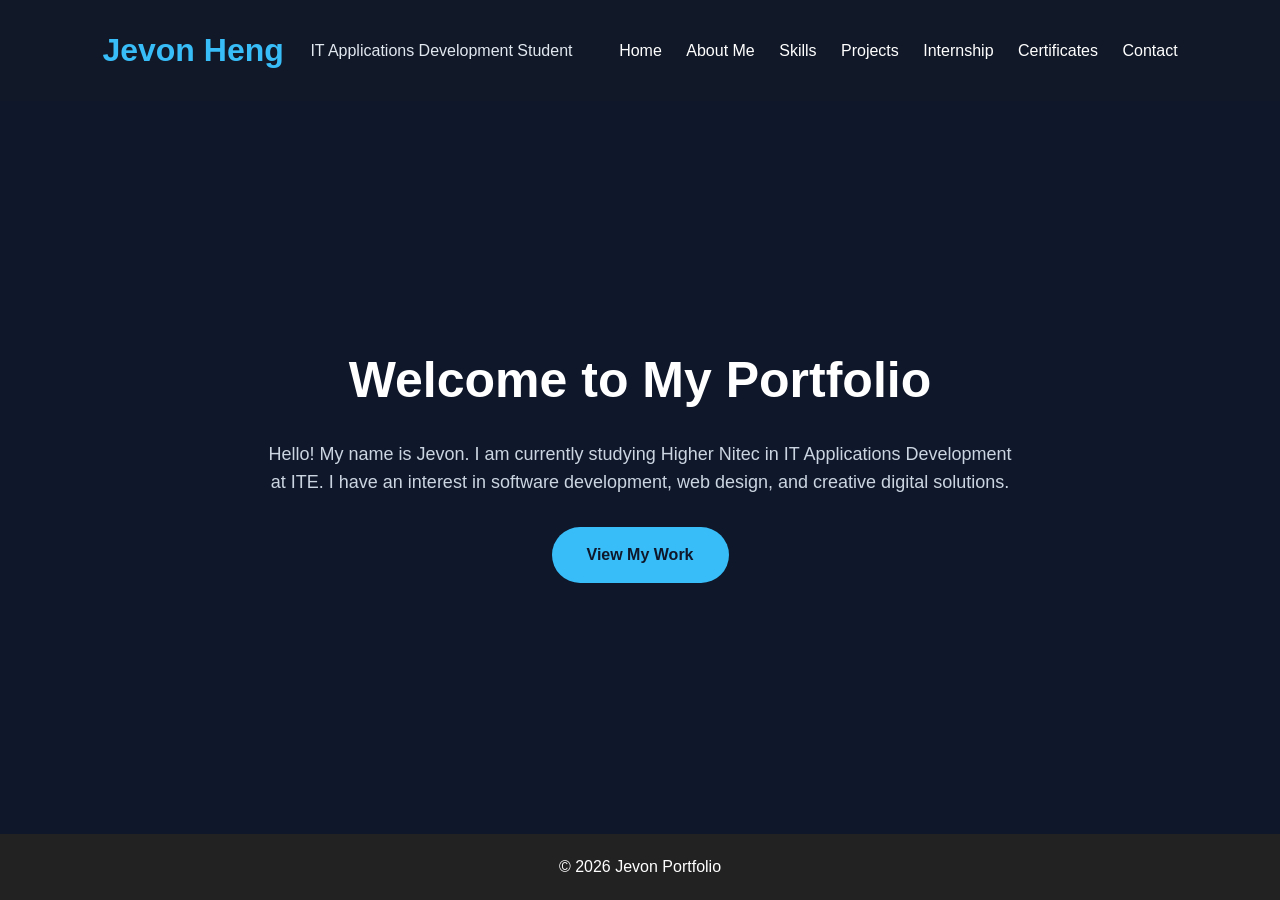
<file: index.html>
<!DOCTYPE html>
<html>
<head>
    <title>Jevon's Portfolio</title>
    <link rel="stylesheet" href="style.css">
    <meta name="viewport" content="width=device-width, initial-scale=1.0">
</head>

<body>

<header>
    <h1>Jevon Heng</h1>
    <p>IT Applications Development Student</p>

    <nav>
        <a href="index.html">Home</a>
        <a href="about.html">About Me</a>
        <a href="skills.html">Skills</a>
        <a href="projects.html">Projects</a>
        <a href="internship.html">Internship</a>
        <a href="certificates.html">Certificates</a>
        <a href="contact.html">Contact</a>
    </nav>
</header>


<section class="hero">

    <h2>Welcome to My Portfolio</h2>

    <p>
        Hello! My name is Jevon. I am currently studying 
        Higher Nitec in IT Applications Development at ITE.
        I have an interest in software development, web design,
        and creative digital solutions.
    </p>

    <a class="button" href="projects.html">
        View My Work
    </a>

</section>


<footer>
    <p>© 2026 Jevon Portfolio</p>
</footer>


</body>
</html>
</file>
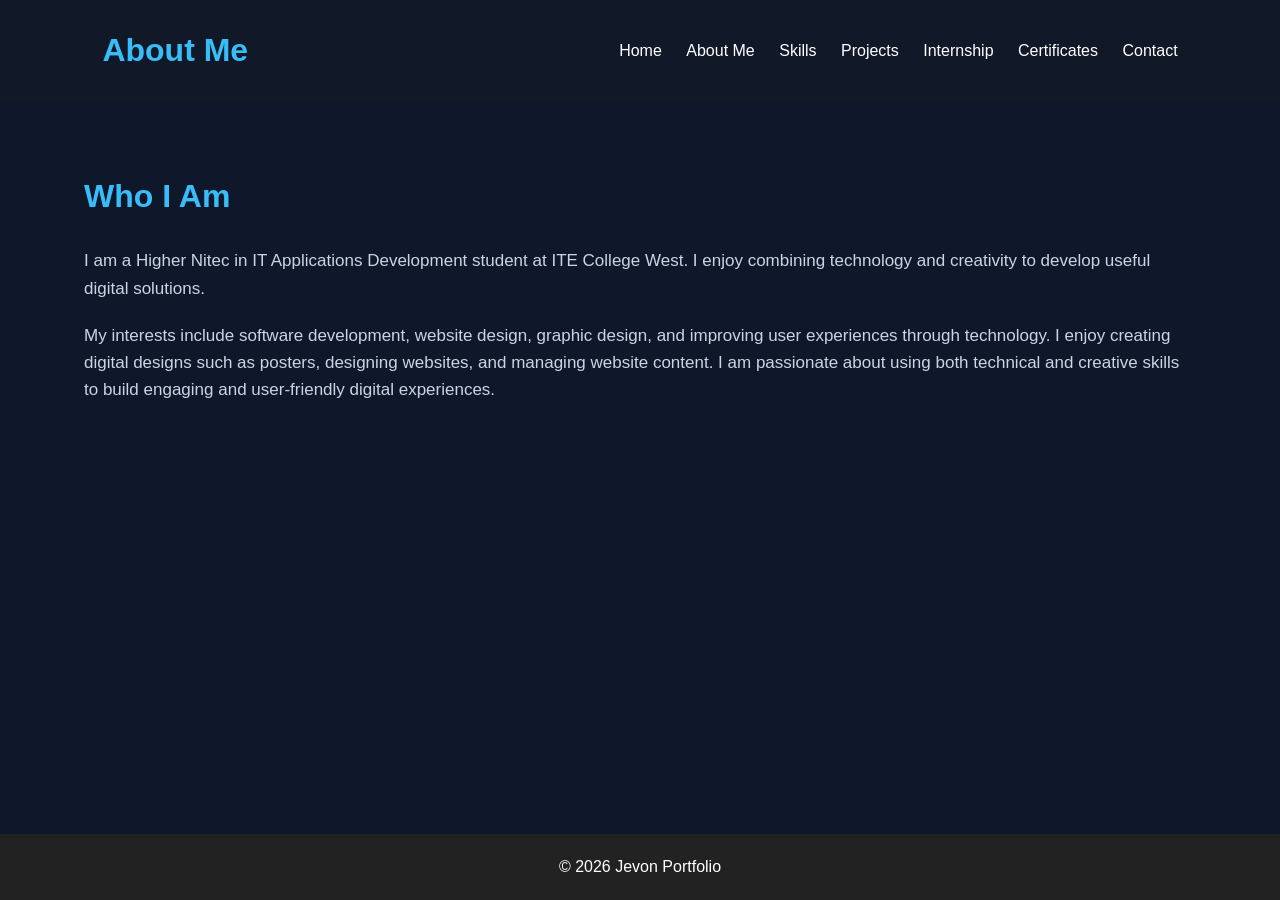
<file: about.html>
<!DOCTYPE html>
<html>
<head>
    <title>About Me</title>
    <link rel="stylesheet" href="style.css">
    <meta name="viewport" content="width=device-width, initial-scale=1.0">
</head>

<body>

<header>
<h1>About Me</h1>

<nav>
<a href="index.html">Home</a>
<a href="about.html">About Me</a>
<a href="skills.html">Skills</a>
<a href="projects.html">Projects</a>
<a href="internship.html">Internship</a>
<a href="certificates.html">Certificates</a>
<a href="contact.html">Contact</a>
</nav>

</header>


<section class="content">

<h2>Who I Am</h2>

<p>
I am a Higher Nitec in IT Applications Development student at ITE College West.
I enjoy combining technology and creativity to develop useful digital solutions.
</p>

<p>
My interests include software development, website design, graphic design,
and improving user experiences through technology. I enjoy creating digital
designs such as posters, designing websites, and managing website content.
I am passionate about using both technical and creative skills to build
engaging and user-friendly digital experiences.
</p>

</section>


<footer>
<p>© 2026 Jevon Portfolio</p>
</footer>
</file>
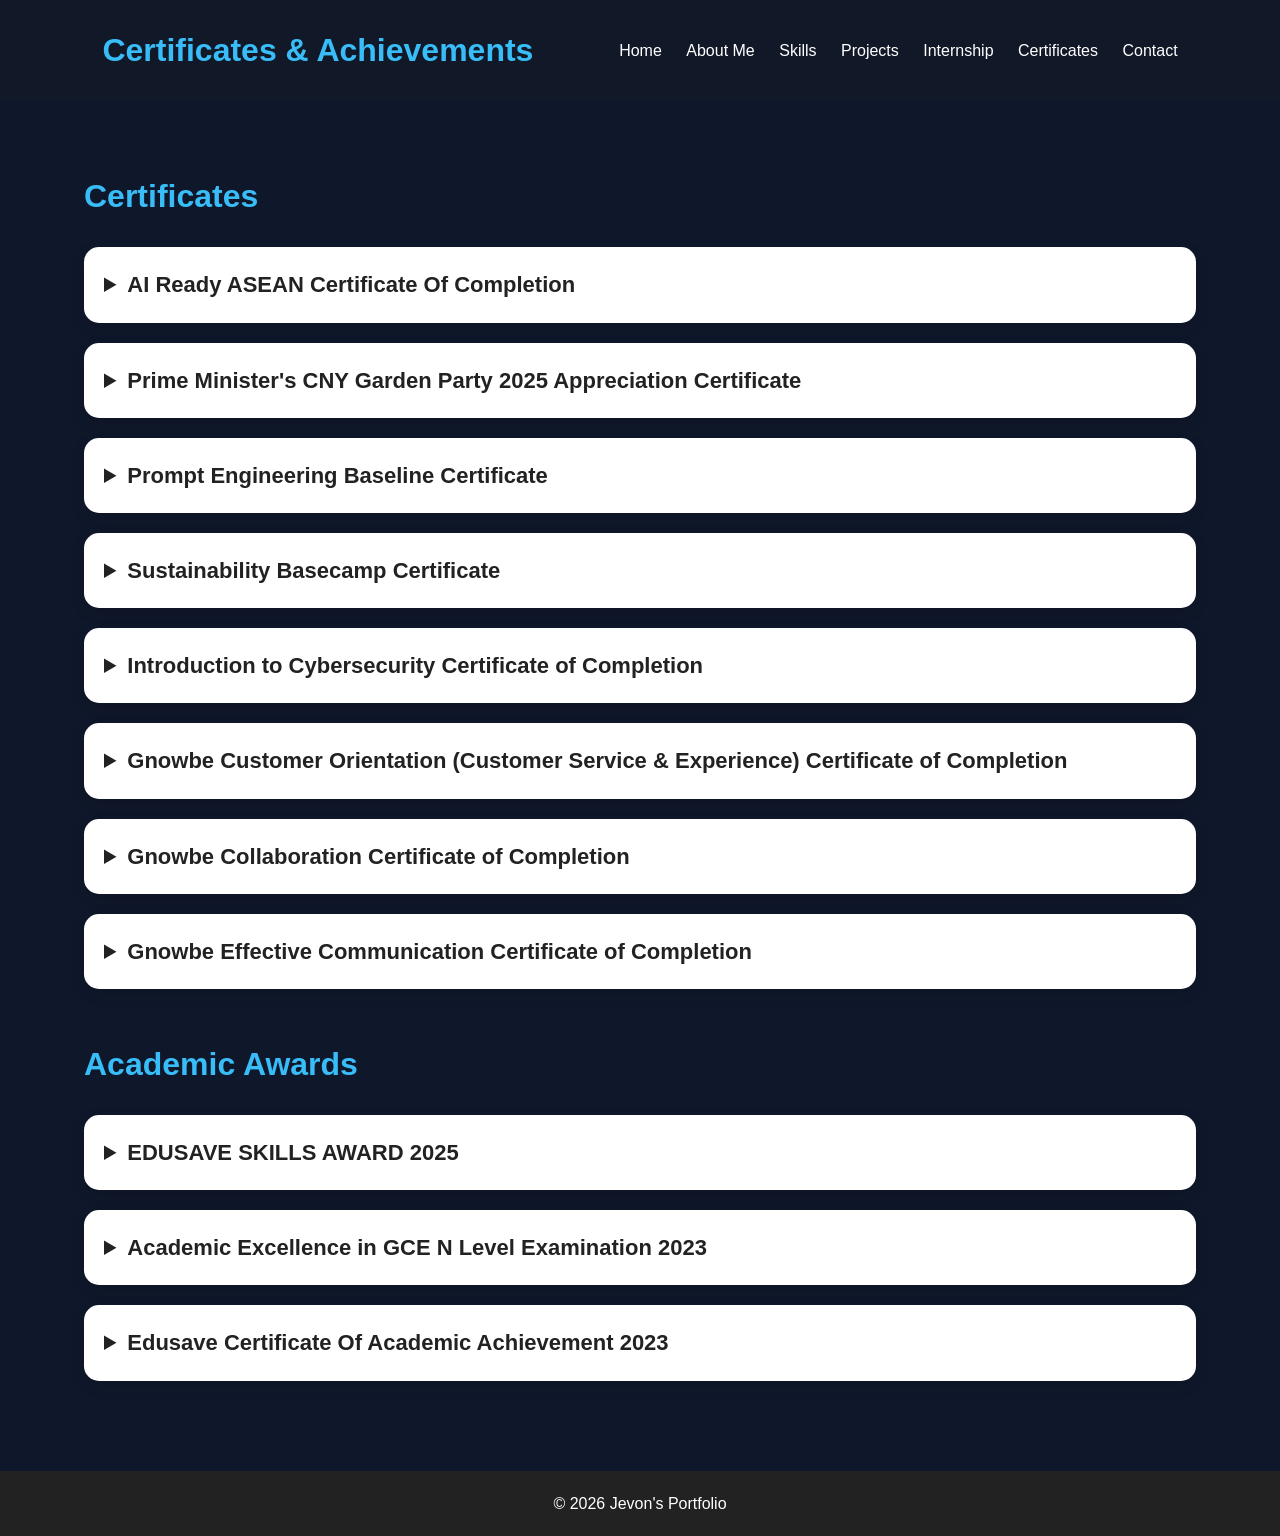
<file: certificates.html>
<!DOCTYPE html>
<html>
<head>
    <title>Certificates</title>
    <link rel="stylesheet" href="style.css">
    <meta name="viewport" content="width=device-width, initial-scale=1.0">
</head>

<body>

<header>

<h1>Certificates & Achievements</h1>

<nav>
    <a href="index.html">Home</a>
    <a href="about.html">About Me</a>
    <a href="skills.html">Skills</a>
    <a href="projects.html">Projects</a>
    <a href="internship.html">Internship</a>
    <a href="certificates.html">Certificates</a>
    <a href="contact.html">Contact</a>
</nav>

</header>


<section class="content">


<h2>Certificates</h2>


<div class="certificate-dropdown">


<!-- Certificate 1 -->
<details>
<summary>
AI Ready ASEAN Certificate Of Completion
</summary>

<div class="certificate-content">

<img src="images/portfolio_cert_and_achievement/ai_ready_asean_cert.png">

</div>

</details>



<!-- Certificate 2 -->
<details>
<summary>
Prime Minister's CNY Garden Party 2025 Appreciation Certificate
</summary>

<div class="certificate-content">

<img src="images/portfolio_cert_and_achievement/CNY_Garden_Party_Appreciation_Cert.jpg">

</div>

</details>



<!-- Certificate 3 -->
<details>
<summary>
Prompt Engineering Baseline Certificate
</summary>

<div class="certificate-content">

<img src="images/portfolio_cert_and_achievement/prompt_engineering_baseline_cert.png">

</div>

</details>



<!-- Certificate 4 -->
<details>
<summary>
Sustainability Basecamp Certificate
</summary>

<div class="certificate-content">

<img src="images/portfolio_cert_and_achievement/sustainability_basecamp_cert.png">

</div>

</details>



<!-- Certificate 5 -->
<details>
<summary>
Introduction to Cybersecurity Certificate of Completion
</summary>

<div class="certificate-content">

<img src="images/portfolio_cert_and_achievement/Introduction_to_cybersecurity_cert.png">

</div>

</details>



<!-- Certificate 6 -->
<details>
<summary>
Gnowbe Customer Orientation (Customer Service & Experience) Certificate of Completion
</summary>

<div class="certificate-content">

<img src="images/portfolio_cert_and_achievement/mod_3_customer-orientation_cert.png">

</div>

</details>



<!-- Certificate 7 -->
<details>
<summary>
Gnowbe Collaboration Certificate of Completion
</summary>

<div class="certificate-content">

<img src="images/portfolio_cert_and_achievement/mod_2_collaboration_cert.png">

</div>

</details>



<!-- Certificate 8 -->
<details>
<summary>
Gnowbe Effective Communication Certificate of Completion
</summary>

<div class="certificate-content">

<img src="images/portfolio_cert_and_achievement/mod_1_effective_communication_cert.png">

</div>

</details>



<h2 class="award-title">
Academic Awards
</h2>



<details>
<summary>
EDUSAVE SKILLS AWARD 2025
</summary>

<div class="certificate-content">

<img src="images/portfolio_cert_and_achievement/Edusave_Skills_Award_2025.jpeg">

</div>

</details>



<details>
<summary>
Academic Excellence in GCE N Level Examination 2023
</summary>

<div class="certificate-content">

<img src="images/portfolio_cert_and_achievement/Certificate_for_achieving_academic_excellence_in_the_GCE_N-Level.jpg">

</div>

</details>



<details>
<summary>
Edusave Certificate Of Academic Achievement 2023
</summary>

<div class="certificate-content">

<img src="images/portfolio_cert_and_achievement/Edusave_Cert_of_Academic_Achievement.jpg">

</div>

</details>


</div>


</section>


<footer>

<p>© 2026 Jevon's Portfolio</p>

</footer>


</body>
</html>
</file>
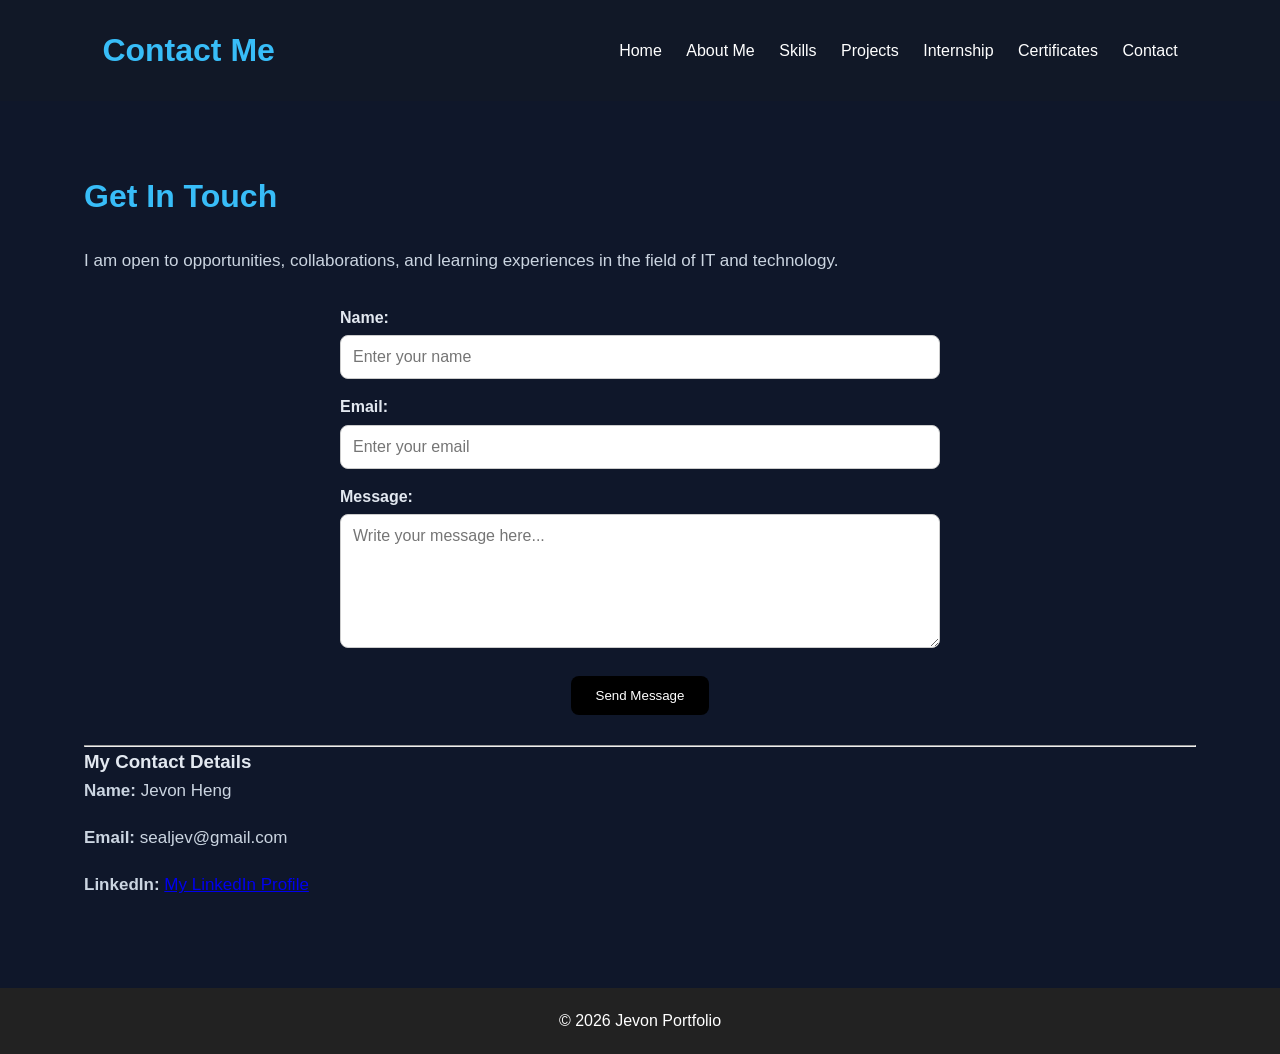
<file: contact.html>
<!DOCTYPE html>
<html>

<head>
    <title>Contact</title>
    <link rel="stylesheet" href="style.css">
    <meta name="viewport" content="width=device-width, initial-scale=1.0">
</head>


<body>


<header>

<h1>Contact Me</h1>


<nav>
<a href="index.html">Home</a>
<a href="about.html">About Me</a>
<a href="skills.html">Skills</a>
<a href="projects.html">Projects</a>
<a href="internship.html">Internship</a>
<a href="certificates.html">Certificates</a>
<a href="contact.html">Contact</a>
</nav>


</header>



<section class="content">


<h2>Get In Touch</h2>


<p>
I am open to opportunities, collaborations, and learning experiences
in the field of IT and technology.
</p>



<form action="https://formspree.io/f/mnjejqky" method="POST">


    <label>Name:</label>
    <input type="text" name="name" placeholder="Enter your name" required>



    <label>Email:</label>
    <input type="email" name="email" placeholder="Enter your email" required>



    <label>Message:</label>
    <textarea name="message" rows="6" placeholder="Write your message here..." required></textarea>



    <button type="submit">
        Send Message
    </button>


</form>



<hr>



<h3>My Contact Details</h3>



<p>
<strong>Name:</strong> Jevon Heng
</p>



<p>
<strong>Email:</strong> sealjev@gmail.com
</p>



<p>
<strong>LinkedIn:</strong>
<a href="https://www.linkedin.com/in/jevon-heng-413606349">
My LinkedIn Profile
</a>
</p>



</section>




<footer>

<p>© 2026 Jevon Portfolio</p>

</footer>



</body>

</html>
</file>
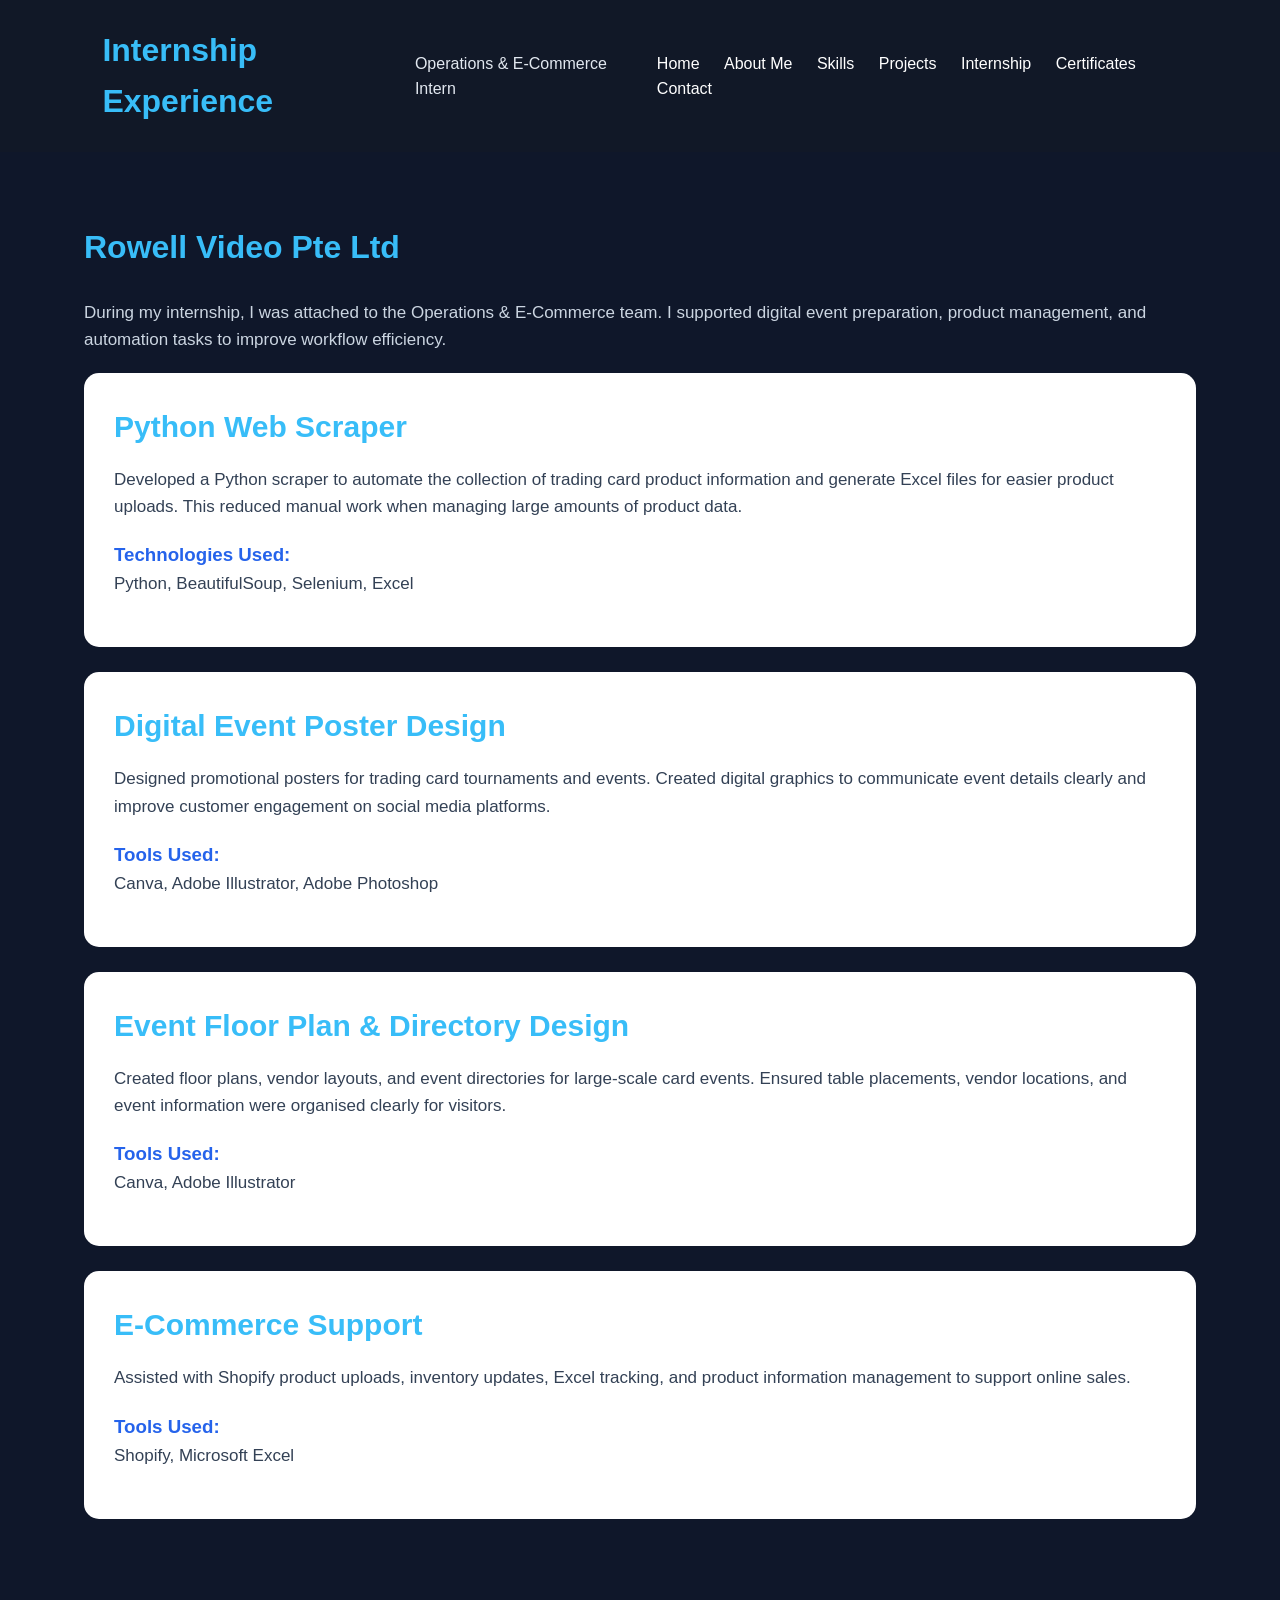
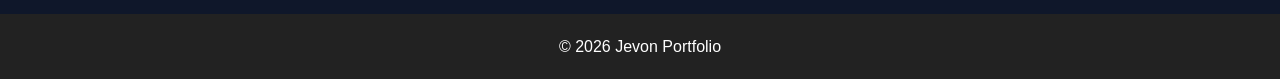
<file: internship.html>
<!DOCTYPE html>
<html lang="en">

<head>
    <meta charset="UTF-8">
    <meta name="viewport" content="width=device-width, initial-scale=1.0">
    <title>Internship - Jevon's Portfolio</title>
    <link rel="stylesheet" href="style.css">
</head>

<body>

<header>
    <h1>Internship Experience</h1>
    <p>Operations & E-Commerce Intern</p>

    <nav>
        <a href="index.html">Home</a>
        <a href="about.html">About Me</a>
        <a href="skills.html">Skills</a>
        <a href="projects.html">Projects</a>
        <a href="internship.html">Internship</a>
        <a href="certificates.html">Certificates</a>
        <a href="contact.html">Contact</a>
    </nav>
</header>


<section class="content">

    <h2>Rowell Video Pte Ltd</h2>

    <p>
        During my internship, I was attached to the Operations & E-Commerce team.
        I supported digital event preparation, product management, and automation
        tasks to improve workflow efficiency.
    </p>


    <div class="project">

        <h2>Python Web Scraper</h2>

        <p>
            Developed a Python scraper to automate the collection of trading card
            product information and generate Excel files for easier product uploads.
            This reduced manual work when managing large amounts of product data.
        </p>

        <h3>Technologies Used:</h3>

        <p>
            Python, BeautifulSoup, Selenium, Excel
        </p>

    </div>



    <div class="project">

        <h2>Digital Event Poster Design</h2>

        <p>
            Designed promotional posters for trading card tournaments and events.
            Created digital graphics to communicate event details clearly and
            improve customer engagement on social media platforms.
        </p>

        <h3>Tools Used:</h3>

        <p>
            Canva, Adobe Illustrator, Adobe Photoshop
        </p>

    </div>



    <div class="project">

        <h2>Event Floor Plan & Directory Design</h2>

        <p>
            Created floor plans, vendor layouts, and event directories for
            large-scale card events. Ensured table placements, vendor locations,
            and event information were organised clearly for visitors.
        </p>

        <h3>Tools Used:</h3>

        <p>
            Canva, Adobe Illustrator
        </p>

    </div>



    <div class="project">

        <h2>E-Commerce Support</h2>

        <p>
            Assisted with Shopify product uploads, inventory updates, Excel
            tracking, and product information management to support online sales.
        </p>

        <h3>Tools Used:</h3>

        <p>
            Shopify, Microsoft Excel
        </p>

    </div>


</section>


<footer>
    <p>© 2026 Jevon Portfolio</p>
</footer>


</body>
</html>
</file>
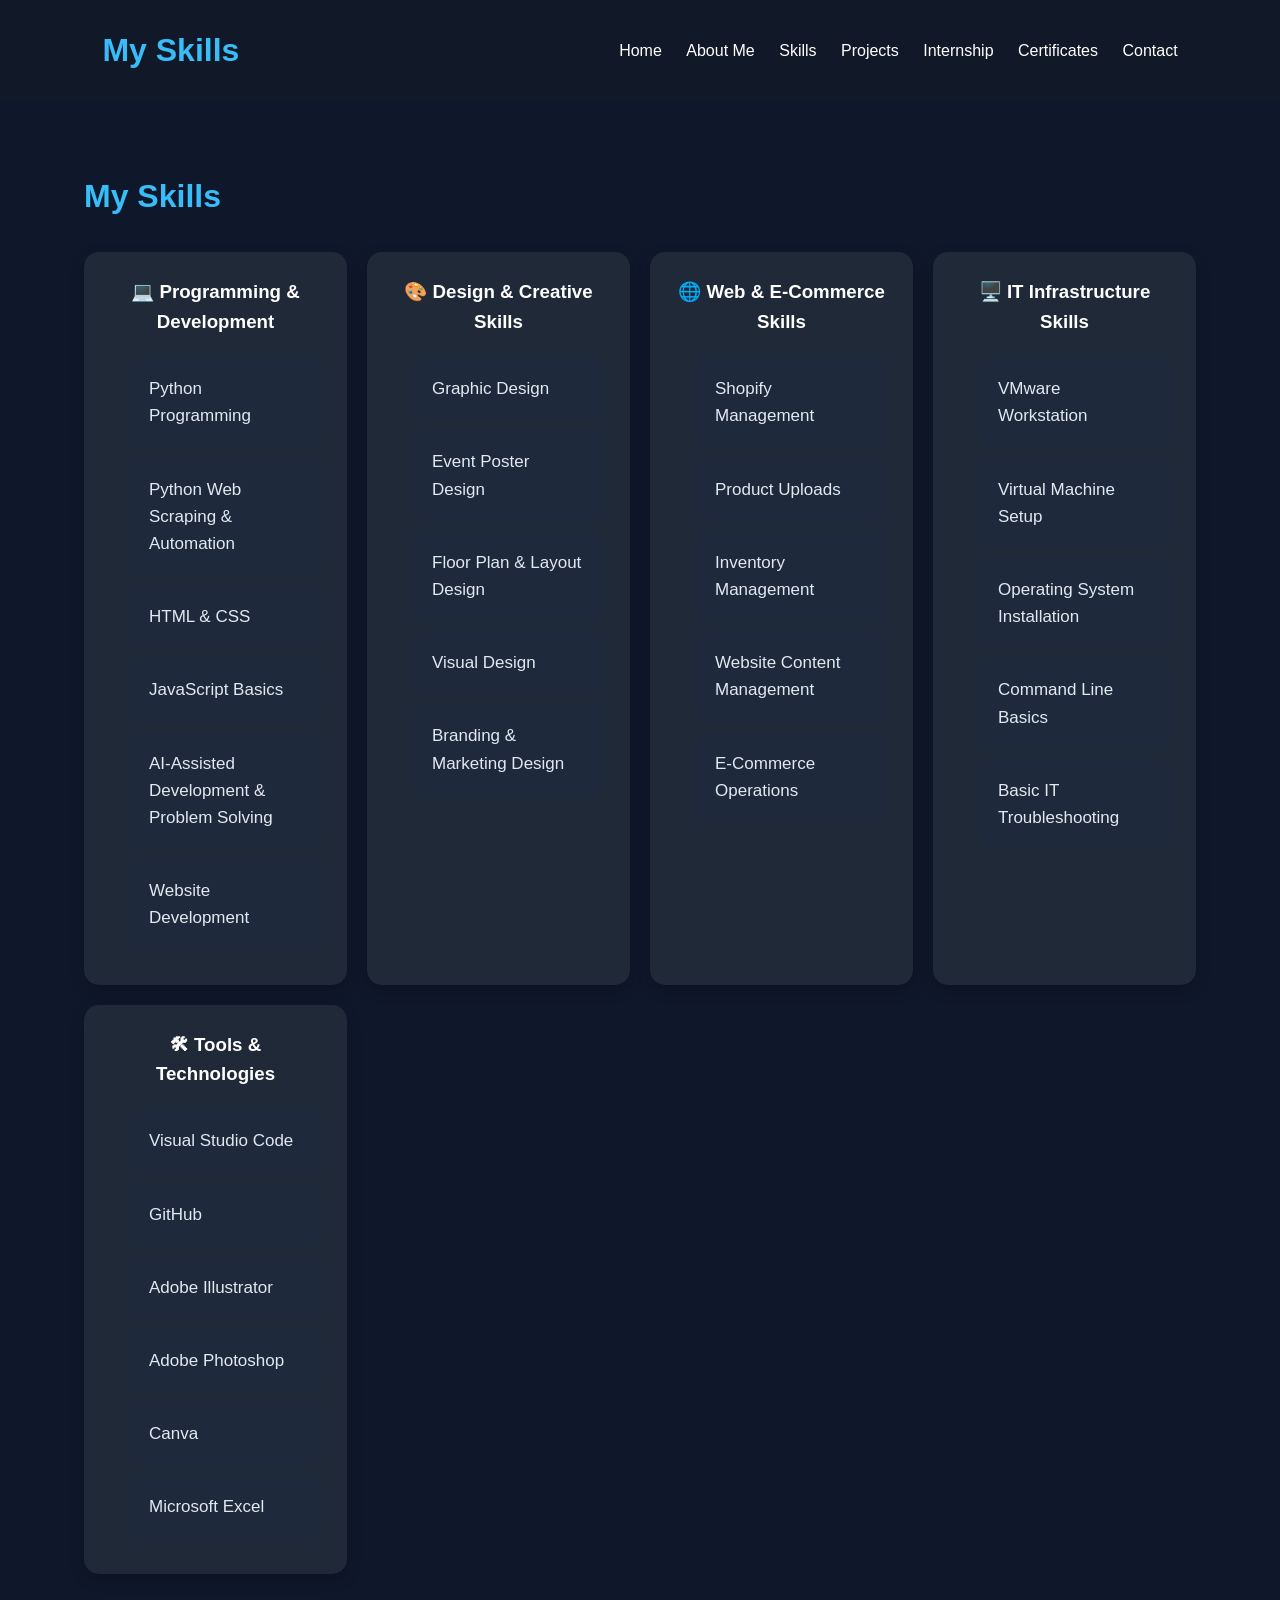
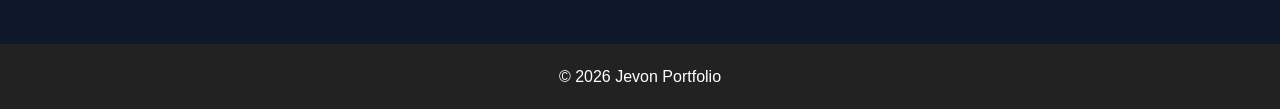
<file: skills.html>
<!DOCTYPE html>
<html>

<head>
<title>Skills</title>
<link rel="stylesheet" href="style.css">
<meta name="viewport" content="width=device-width, initial-scale=1.0">
</head>

<body>

<header>

<h1>My Skills</h1>

<nav>
<a href="index.html">Home</a>
<a href="about.html">About Me</a>
<a href="skills.html">Skills</a>
<a href="projects.html">Projects</a>
<a href="internship.html">Internship</a>
<a href="certificates.html">Certificates</a>
<a href="contact.html">Contact</a>
</nav>

</header>


<section class="content">

<h2>My Skills</h2>

<div class="skills-container">


<div class="skill-card">

<h3>💻 Programming & Development</h3>

<ul>
<li>Python Programming</li>
<li>Python Web Scraping & Automation</li>
<li>HTML & CSS</li>
<li>JavaScript Basics</li>
<li>AI-Assisted Development & Problem Solving</li>
<li>Website Development</li>
</ul>

</div>



<div class="skill-card">

<h3>🎨 Design & Creative Skills</h3>

<ul>
<li>Graphic Design</li>
<li>Event Poster Design</li>
<li>Floor Plan & Layout Design</li>
<li>Visual Design</li>
<li>Branding & Marketing Design</li>
</ul>

</div>



<div class="skill-card">

<h3>🌐 Web & E-Commerce Skills</h3>

<ul>
<li>Shopify Management</li>
<li>Product Uploads</li>
<li>Inventory Management</li>
<li>Website Content Management</li>
<li>E-Commerce Operations</li>
</ul>

</div>



<div class="skill-card">

<h3>🖥️ IT Infrastructure Skills</h3>

<ul>
<li>VMware Workstation</li>
<li>Virtual Machine Setup</li>
<li>Operating System Installation</li>
<li>Command Line Basics</li>
<li>Basic IT Troubleshooting</li>
</ul>

</div>



<div class="skill-card">

<h3>🛠 Tools & Technologies</h3>

<ul>
<li>Visual Studio Code</li>
<li>GitHub</li>
<li>Adobe Illustrator</li>
<li>Adobe Photoshop</li>
<li>Canva</li>
<li>Microsoft Excel</li>
</ul>

</div>


</div>

</section>


<footer>

<p>© 2026 Jevon Portfolio</p>

</footer>


<script src="script.js"></script>

</body>

</html>
</file>
<file: style.css>
/* =========================
   GENERAL SETTINGS
========================= */

* {
    margin: 0;
    padding: 0;
    box-sizing: border-box;
    font-family: "Segoe UI", Arial, sans-serif;
}

body {
    background: #0f172a;
    color: #e2e8f0;
    line-height: 1.6;
    min-height: 100vh;
    display: flex;
    flex-direction: column;
}


/* =========================
   HEADER
========================= */

header {
    background: #111827;
    padding: 25px 8%;
    display: flex;
    justify-content: space-between;
    align-items: center;
    position: sticky;
    top: 0;
    z-index: 100;
}


header h1 {
    color: #38bdf8;
    font-size: 32px;
}


/* =========================
   NAVIGATION
========================= */

nav a {
    color: white;
    text-decoration: none;
    margin-left: 20px;
    font-size: 16px;
    transition: 0.3s;
}


nav a:hover {
    color: #38bdf8;
}



/* =========================
   HOME HERO SECTION
========================= */

.hero {
    min-height: 80vh;
    display: flex;
    flex-direction: column;
    justify-content: center;
    align-items: center;
    text-align: center;
    padding: 40px;
}


.hero h2 {
    font-size: 50px;
    margin-bottom: 20px;
    color: white;
}


.hero p {
    max-width: 750px;
    font-size: 18px;
    color: #cbd5e1;
}


/* =========================
   BUTTON
========================= */

.button {
    margin-top: 30px;
    padding: 15px 35px;
    background: #38bdf8;
    color: #0f172a;
    border-radius: 30px;
    text-decoration: none;
    font-weight: bold;
    transition: 0.3s;
}


.button:hover {
    transform: scale(1.05);
    background: #7dd3fc;
}



/* =========================
   CONTENT SECTION
========================= */

.content {

    max-width: 1300px;
    width: 90%;
    margin: 50px auto;
    padding: 20px;

}


.content h2 {

    color: #38bdf8;
    font-size: 32px;
    margin-bottom: 25px;

}


.content p {

    color: #cbd5e1;
    font-size: 17px;
    margin-bottom: 20px;

}



/* =========================
   SKILLS LIST
========================= */

.content ul {

    list-style: none;

}


.content li {

    background: #1e293b;
    color: #e2e8f0;
    padding: 18px 20px;
    margin: 12px 0;
    border-radius: 12px;
    font-size: 17px;
    transition: 0.3s;

}


.content li:hover {

    transform: translateX(10px);
    background: #334155;

}



/* =========================
   PROJECT SECTION
========================= */


.project {

    background: white;
    padding: 30px;
    margin-bottom: 40px;
    border-radius: 10px;

}



.project-images {

    display: grid;
    grid-template-columns: repeat(2, 1fr);
    gap: 25px;
    margin: 30px 0;

}



.project-images img {

    width: 100%;
    height: auto;
    object-fit: contain;
    display: block;
    border-radius: 10px;

}



.project h2 {

    margin-bottom: 15px;
    color: #38bdf8;
    font-size: 30px;

}

.project h3 {
    color: #2563eb;
}


.project p {

    line-height: 1.6;
    color: #334155;
    font-size: 17px;

}

/* =========================
   SKILLS CARD SECTION
========================= */

.skills {
    padding: 50px 10%;
    text-align: center;
}


.skill-list {

    display: flex;
    justify-content: center;
    flex-wrap: wrap;
    gap: 15px;

}


.skill-box {

    background: #222;
    color: white;
    padding: 15px 25px;
    border-radius: 25px;
    font-size: 16px;
    transition: 0.3s;

}


.skill-box:hover {

    background: #007bff;
    transform: scale(1.05);

}



/* =========================
   SKILLS GRID CARD
========================= */


.skills-container {

    display: grid;
    grid-template-columns: repeat(4, 1fr);
    gap: 20px;
    margin-top: 30px;

}


.skill-card {

    background: #1f2937;
    color: white;
    padding: 25px;
    border-radius: 15px;
    box-shadow: 0 5px 15px rgba(0,0,0,0.2);
    transition: 0.3s;

}


.skill-card:hover {

    transform: translateY(-8px);

}


.skill-card h3 {

    text-align: center;
    margin-bottom: 20px;

}


.skill-card ul {

    padding-left: 20px;

}


.skill-card li {

    margin: 10px 0;

}



/* =========================
   ABOUT ME SECTION
========================= */


.about {

    padding: 50px 10%;
    text-align: center;

}


.about p {

    max-width: 800px;
    margin: auto;
    font-size: 18px;
    line-height: 1.8;

}



/* =========================
   CONTACT SECTION
========================= */


.contact {

    padding: 50px 10%;
    text-align: center;

}


.contact a {

    color: #007bff;
    text-decoration: none;

}


.contact a:hover {

    text-decoration: underline;

}



/* =========================
   FOOTER
========================= */


footer {

    background: #222;
    color: white;
    text-align: center;
    padding: 20px;
    margin-top: auto;

}



/* =========================
   RESPONSIVE DESIGN
========================= */


@media screen and (max-width: 900px) {


    .skills-container {

        grid-template-columns: repeat(2, 1fr);

    }


    .project-images {

        grid-template-columns: 1fr;

    }

}



@media screen and (max-width: 768px) {


    header {

        flex-direction: column;
        gap: 15px;

    }


    nav {

        text-align: center;

    }


    nav a {

        display: inline-block;
        margin: 5px;

    }


    .hero h2 {

        font-size: 35px;

    }


    .hero p {

        font-size: 16px;

    }


    .content {

        width: 95%;
        padding: 10px;

    }


    .project {

        padding: 20px;

    }

}



@media screen and (max-width: 600px) {


    .skills-container {

        grid-template-columns: 1fr;

    }


    h1 {

        font-size: 30px;

    }


    p {

        font-size: 16px;

    }


    img {

        max-width: 100%;
        height: auto;

    }

}

/* =========================
   PROJECT DROPDOWN
========================= */

.project {
    background: white;
    border-radius: 15px;
    margin-bottom: 25px;
    overflow: hidden;
}


.project-title {
    background: #1e293b;
    padding: 25px;
    display: flex;
    justify-content: space-between;
    align-items: center;
    cursor: pointer;
}


.project-title h2 {
    color: #38bdf8;
    margin: 0;
}


.project-title span {
    color: white;
    font-size: 25px;
    transition: 0.3s;
}


.project-content {
    max-height: 0;
    overflow: hidden;
    padding: 0 30px;
    transition: max-height 0.5s ease, padding 0.5s ease;
}


.project.active .project-content {
    max-height: 1500px;
    padding: 30px;
}


.project.active .project-title span {
    transform: rotate(180deg);
}


.project-content img {
    max-width: 100%;
    border-radius: 10px;
    margin-bottom: 20px;
}

.content form {
    max-width: 600px;
    margin: 30px auto;
    text-align: left;
}


.content label {
    display: block;
    margin-top: 15px;
    font-weight: bold;
}


.content input,
.content textarea {

    width: 100%;
    padding: 12px;

    margin-top: 5px;

    border-radius: 8px;
    border: 1px solid #ccc;

    font-size: 16px;

    box-sizing: border-box;

}


.content button {

    display: block;

    margin: 20px auto 0;

    padding: 12px 25px;

    background: black;
    color: white;

    border: none;
    border-radius: 8px;

    cursor: pointer;

}


.content button:hover {

    background: #333;

}

/* =========================
   CERTIFICATE DROPDOWN
========================= */

.certificate-dropdown details {

    background: white;
    border-radius: 15px;
    padding: 20px;
    margin-bottom: 20px;
    box-shadow: 0 5px 15px rgba(0,0,0,0.1);

}


.certificate-dropdown summary {

    font-size: 22px;
    font-weight: bold;
    cursor: pointer;
    color: #222;

}


.certificate-content {

    margin-top: 20px;

}


.certificate-content img {

    width: 80%;
    max-width: 700px;
    border-radius: 10px;

}


.certificate-content a {

    display: inline-block;
    margin-top: 15px;
    padding: 10px 20px;
    background: black;
    color: white;
    border-radius: 8px;
    text-decoration: none;

}


.certificate-content a:hover {

    opacity: 0.8;

}


.award-title {

    margin-top: 50px;

}
</file>
